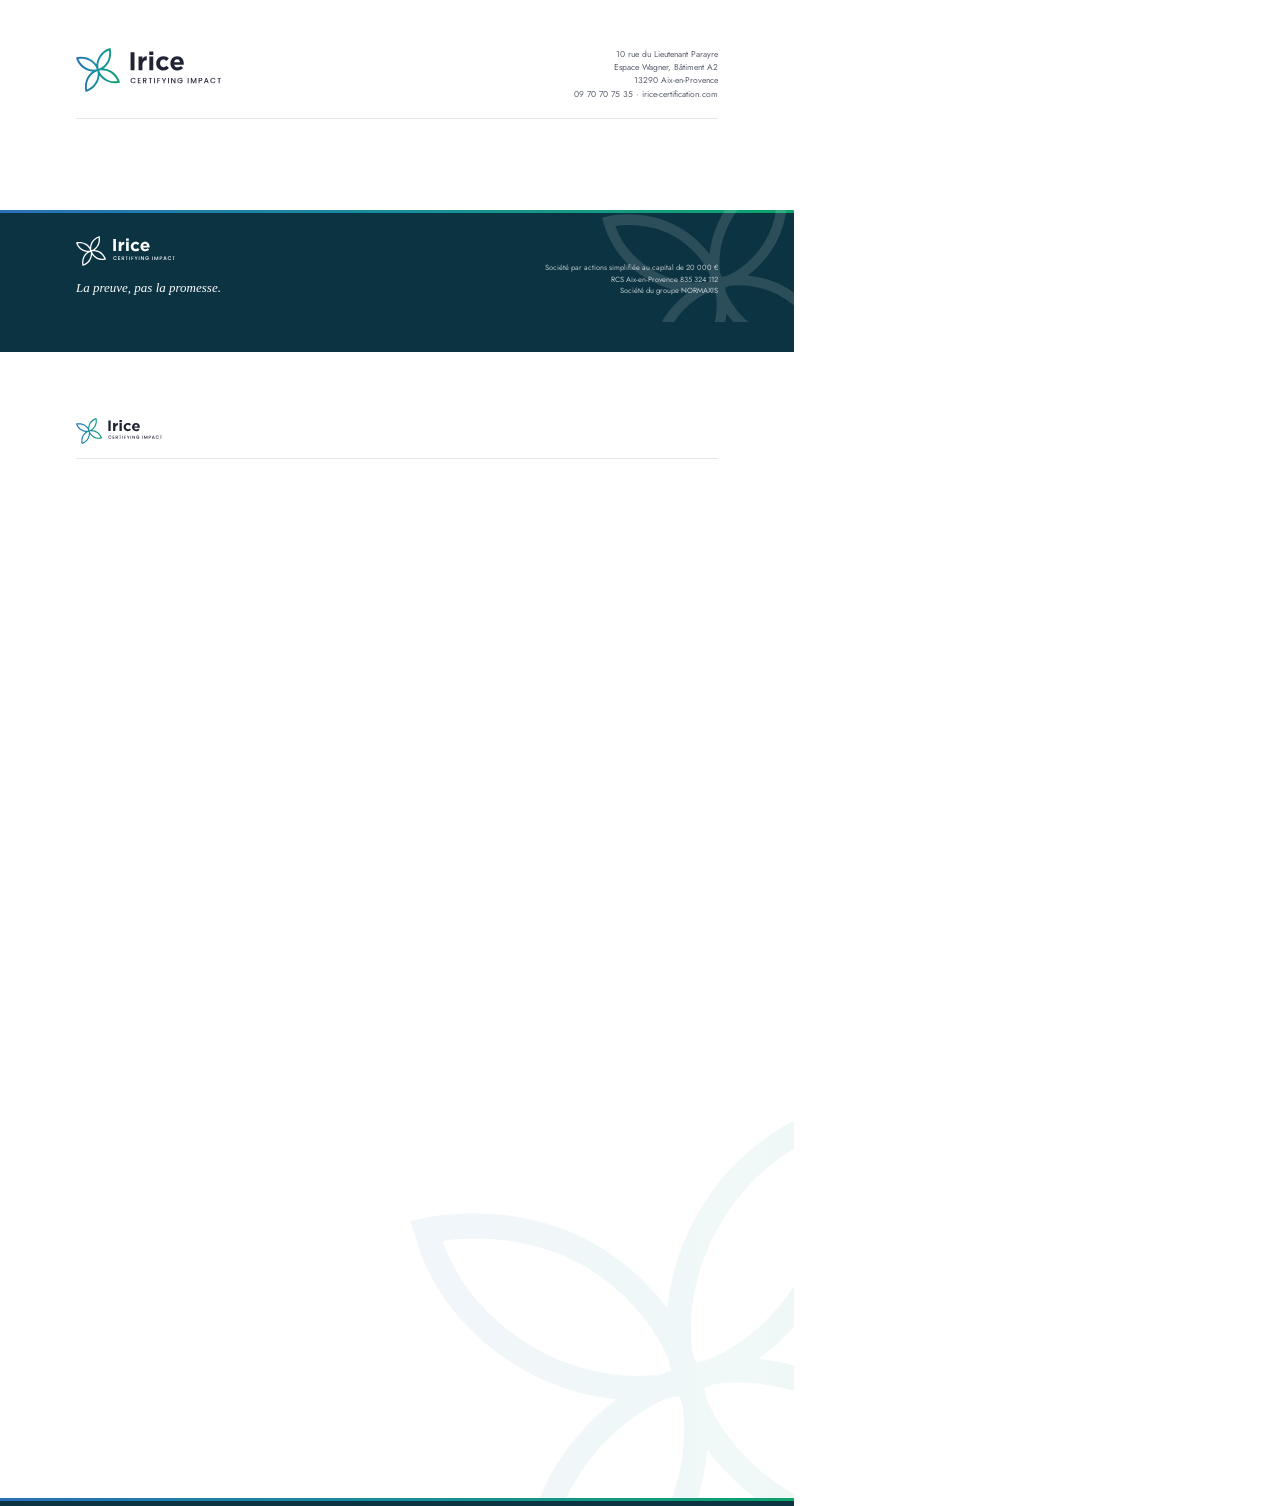
<file: opennat/utilitaire/statique/papier/source.html>
<!doctype html>
<html lang="fr">
<head>
<meta charset="utf-8">
<title>Papier à en-tête IRICE, hors portée d'accréditation</title>
<!-- Papier à en-tête IRICE pour les documents hors portée d'accréditation (fiche de synthèse de l'utilitaire OpenNAT) :
     même papier que celui de la plateforme de marque IRICE, sans le bloc d'accréditation Cofrac de l'en-tête, OpenNAT
     n'étant pas dans la portée (garde-fou GEN REF 11). Rendu en PNG 300 dpi par generer.cjs (largeur 794 px = 21 cm),
     ancré à la page par opennat/utilitaire/fiche.py. -->
<link href="https://fonts.bunny.net/css?family=poppins:500,600|jost:400,500|source-serif-4:400i&display=swap" rel="stylesheet">
<style>
  :root { --encre:#202335; --marine:#0C3342; --b1:#2871B7; --b2:#188E9D; --b3:#0FA36A; --gris:#5b6070; }
  * { box-sizing:border-box; margin:0; padding:0; }
  body { font-family:'Jost',sans-serif; color:var(--encre); background:#fff; }
  /* En-tête : 794 × 150 px (21 × 3,97 cm) */
  #entete { width:794px; height:150px; position:relative; background:#fff; margin-bottom:60px; }  /* marge : évite que la dernière rangée de pixels prenne la couleur du bandeau */
  #entete .interieur { position:absolute; left:76px; right:76px; top:48px; display:flex; justify-content:space-between; align-items:flex-start; }
  #entete .logo { height:44px; }
  #entete .droite { display:flex; align-items:flex-start; gap:14px; }
  #entete .coord { text-align:right; font-size:8.5px; line-height:1.55; color:var(--gris); }
  #entete .filet { position:absolute; left:76px; right:76px; top:118px; height:1px; background:#e3e6ea; }
  /* Pied : bandeau Marine 794 × 112 px (21 × 2,96 cm) */
  #pied { width:794px; height:112px; position:relative; background:var(--marine); overflow:hidden; box-shadow:0 30px 0 var(--marine); }  /* ombre : la rangée de pixels arrondie reste Marine */
  #pied::before { content:''; position:absolute; left:0; right:0; top:0; height:3px; background:linear-gradient(90deg,var(--b1),var(--b2),var(--b3)); }
  #pied .fleur { position:absolute; right:-40px; top:-70px; width:260px; opacity:.13; }
  #pied .interieur { position:absolute; left:76px; right:76px; top:26px; display:flex; justify-content:space-between; align-items:flex-end; gap:24px; }
  #pied img { height:30px; }
  #pied .devise { font-family:'Source Serif 4',serif; font-style:italic; font-size:13px; color:#fff; margin-top:8px; }
  #pied .mentions { font-size:7.5px; line-height:1.5; color:rgba(255,255,255,.72); text-align:right; }
  /* Pages suivantes : page entière 794 × 1123 px, légère (petit logo, filigrane, liseré), sans les mentions */
  #suite { width:794px; height:1124px; position:relative; background:#fff; overflow:hidden; margin-top:60px; }  /* 1 px de plus que la page : la rangée arrondie tombe hors page */
  #suite .logo { position:absolute; left:76px; top:36px; height:26px; }
  #suite .filet { position:absolute; left:76px; right:76px; top:76px; height:1px; background:#e3e6ea; }
  #suite .fleur { position:absolute; right:-170px; bottom:-150px; width:620px; opacity:.06; }
  #suite .bas { position:absolute; left:0; right:0; bottom:0; height:8px; background:var(--marine); }
  #suite .bas::before { content:''; position:absolute; left:0; right:0; top:0; height:3px; background:linear-gradient(90deg,var(--b1),var(--b2),var(--b3)); }
</style>
</head>
<body>
<svg width="0" height="0" style="position:absolute">
  <defs>
    <linearGradient id="emblem" x1="0" y1="0" x2="1" y2="0"><stop offset="0" stop-color="#2871B7"/><stop offset=".5" stop-color="#188E9D"/><stop offset="1" stop-color="#0FA36A"/></linearGradient>
    <symbol id="fleur" viewBox="-4.5 -4.5 83.62 83.62"><path d="M74.66,58.41c-1.98-7.38-7.88-15.71-15.16-19.81-4-2.260-8.33-3.61-12.65-4.02,3.54-2.6,6.59-6.04,8.88-10.09,4.1-7.27,4.86-17.15,2.740-24.49l-3.05.94s-.07.02-.1.03h-.03s0,0,0,0c-6.8,2.25-12.81,7.33-16.65,14.14-2.26,4-3.61,8.34-4.02,12.65-2.6-3.54-6.04-6.59-10.1-8.88-7.27-4.1-17.2-5-24.54-2.88l.99,3.18s.02.08.04.12v.02s0,0,0,0c2.25,6.8,7.33,12.81,14.14,16.65,4,2.26,8.34,3.6,12.66,4.01-3.54,2.6-6.6,6.04-8.89,10.1-4.1,7.27-4.73,17.2-2.61,24.54l2.99-1.02c6.82-2.24,12.85-7.330,16.7-14.16,2.26-4,3.61-8.34,4.02-12.65,2.6,3.54,6.04,6.59,10.1,8.88,4.87,2.74,10.23,4.16,15.44,4.16,1.96,0,3.9-.2,5.78-.61,0,0,0,0,0,0l3.29-.82ZM41.52,16.74c3.37-5.99,8.59-10.47,14.48-12.51.9,6-.04,13.16-3.13,18.64-3.05,5.42-7.62,9.6-12.83,11.87-.52.08-1.04.17-1.55.27-.16-.44-.32-.87-.5-1.31-.72-5.58.51-11.59,3.53-16.96ZM16.79,33.11c-5.98-3.37-10.46-8.59-12.51-14.47,6-.9,13.16.04,18.64,3.12,5.42,3.06,9.6,7.62,11.87,12.830.08.52.17,1.04.27,1.55-.44.16-.88.32-1.31.5-5.58.72-11.6-.51-16.96-3.53ZM33.16,57.83c-3.38,6-8.61,10.49-14.52,12.53-.89-6,.09-13.18,3.17-18.66,3.05-5.42,7.61-9.6,12.82-11.86.52-.08,1.05-.17,1.56-.27.16.44.32.87.5,1.31.71,5.58-.51,11.59-3.53,16.96ZM51.75,52.82c-5.42-3.05-9.6-7.62-11.87-12.83-.08-.52-.17-1.04-.27-1.55.44-.16.88-.32,1.31-.5,5.58-.71,11.59.51,16.96,3.53,5.49,3.09,10.04,8.95,12.4,14.62-6.01,1.190-12.65.03-18.52-3.28Z"/></symbol>
  </defs>
</svg>

<div id="entete">
  <div class="interieur">
    <img class="logo" src="IRICE_horizontal_couleur.svg" alt="IRICE">
    <div class="droite">
      <div class="coord">10 rue du Lieutenant Parayre<br>Espace Wagner, Bâtiment A2<br>13290 Aix-en-Provence<br>09 70 70 75 35 · irice-certification.com</div>
    </div>
  </div>
  <div class="filet"></div>
</div>

<div id="pied">
  <svg class="fleur" viewBox="-4.5 -4.5 83.62 83.62"><use href="#fleur" fill="#ffffff"/></svg>
  <div class="interieur">
    <div><img src="IRICE_horizontal_blanc.svg" alt="IRICE"><div class="devise">La preuve, pas la promesse.</div></div>
    <div class="mentions">Société par actions simplifiée au capital de 20 000 €<br>RCS Aix-en-Provence 835 324 112<br>Société du groupe NORMAXIS</div>
  </div>
</div>
<div id="suite">
  <img class="logo" src="IRICE_horizontal_couleur.svg" alt="IRICE">
  <div class="filet"></div>
  <svg class="fleur" viewBox="-4.5 -4.5 83.62 83.62"><use href="#fleur" fill="url(#emblem)"/></svg>
  <div class="bas"></div>
</div>
</body>
</html>
</file>
